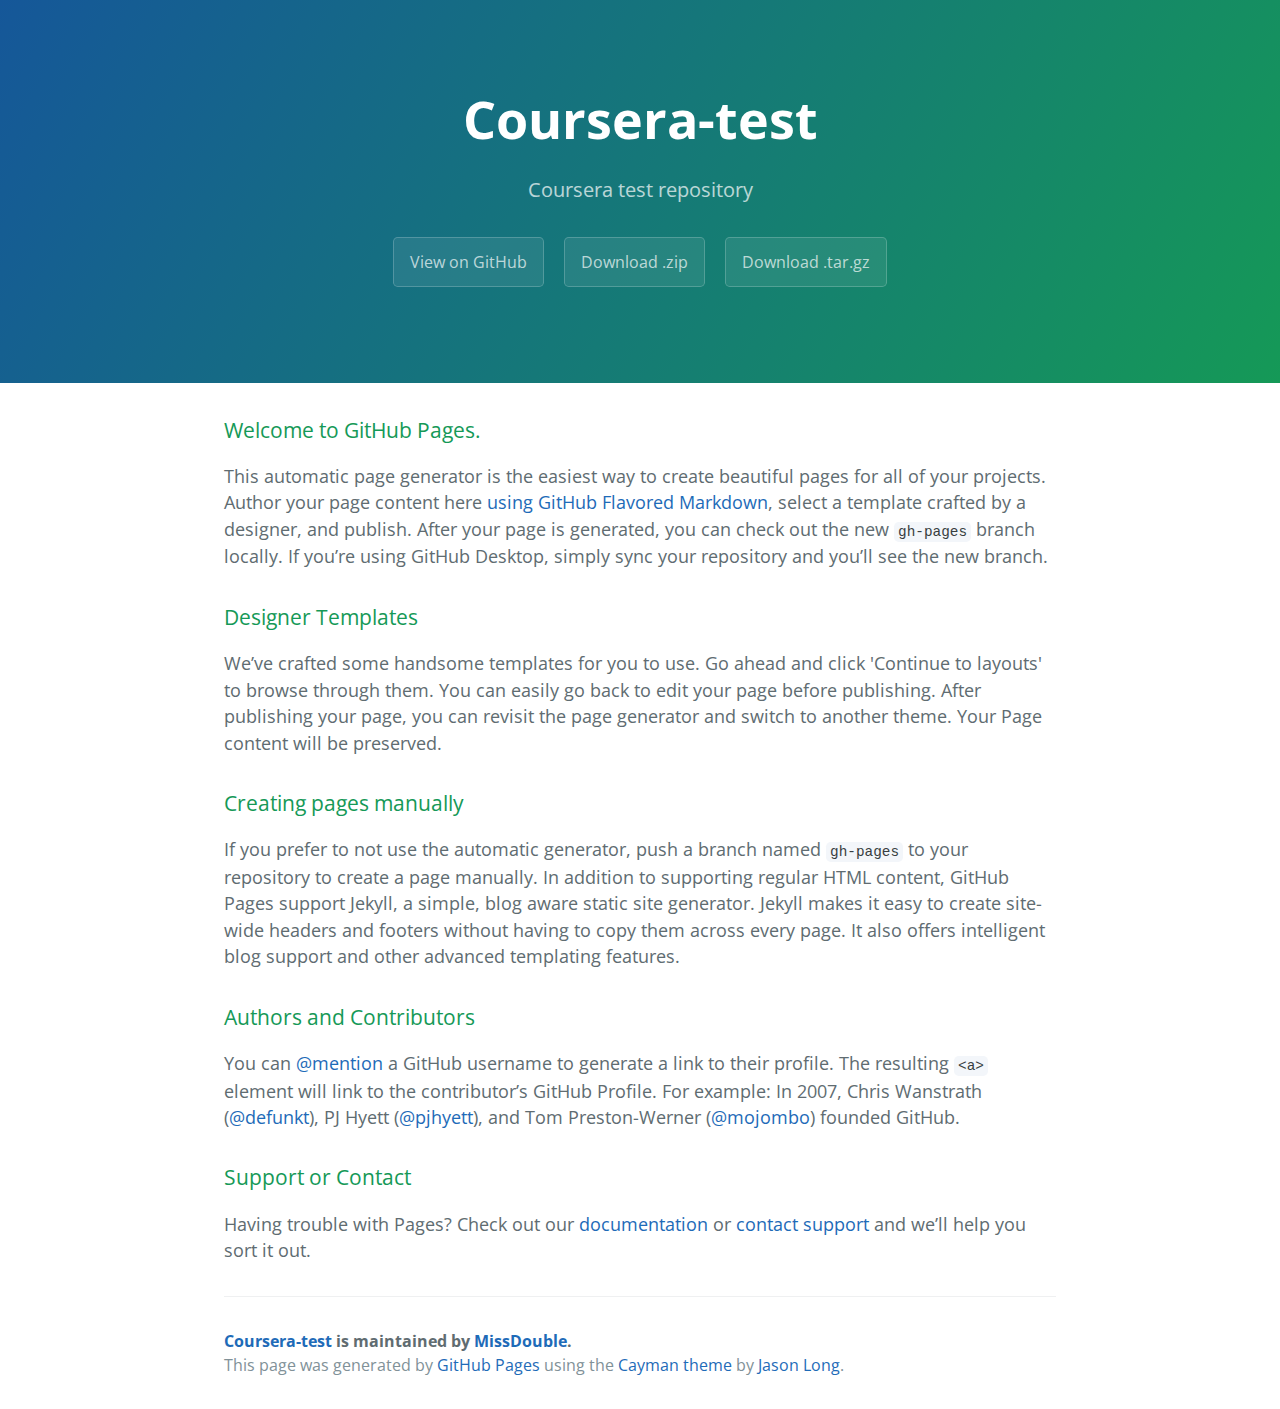
<file: index.html>
<!DOCTYPE html>
<html lang="en-us">
  <head>
    <meta charset="UTF-8">
    <title>Coursera-test by MissDouble</title>
    <meta name="viewport" content="width=device-width, initial-scale=1">
    <link rel="stylesheet" type="text/css" href="stylesheets/normalize.css" media="screen">
    <link href='https://fonts.googleapis.com/css?family=Open+Sans:400,700' rel='stylesheet' type='text/css'>
    <link rel="stylesheet" type="text/css" href="stylesheets/stylesheet.css" media="screen">
    <link rel="stylesheet" type="text/css" href="stylesheets/github-light.css" media="screen">
  </head>
  <body>
    <section class="page-header">
      <h1 class="project-name">Coursera-test</h1>
      <h2 class="project-tagline">Coursera test repository</h2>
      <a href="https://github.com/MissDouble/coursera-test" class="btn">View on GitHub</a>
      <a href="https://github.com/MissDouble/coursera-test/zipball/master" class="btn">Download .zip</a>
      <a href="https://github.com/MissDouble/coursera-test/tarball/master" class="btn">Download .tar.gz</a>
    </section>

    <section class="main-content">
      <h3>
<a id="welcome-to-github-pages" class="anchor" href="#welcome-to-github-pages" aria-hidden="true"><span aria-hidden="true" class="octicon octicon-link"></span></a>Welcome to GitHub Pages.</h3>

<p>This automatic page generator is the easiest way to create beautiful pages for all of your projects. Author your page content here <a href="https://guides.github.com/features/mastering-markdown/">using GitHub Flavored Markdown</a>, select a template crafted by a designer, and publish. After your page is generated, you can check out the new <code>gh-pages</code> branch locally. If you’re using GitHub Desktop, simply sync your repository and you’ll see the new branch.</p>

<h3>
<a id="designer-templates" class="anchor" href="#designer-templates" aria-hidden="true"><span aria-hidden="true" class="octicon octicon-link"></span></a>Designer Templates</h3>

<p>We’ve crafted some handsome templates for you to use. Go ahead and click 'Continue to layouts' to browse through them. You can easily go back to edit your page before publishing. After publishing your page, you can revisit the page generator and switch to another theme. Your Page content will be preserved.</p>

<h3>
<a id="creating-pages-manually" class="anchor" href="#creating-pages-manually" aria-hidden="true"><span aria-hidden="true" class="octicon octicon-link"></span></a>Creating pages manually</h3>

<p>If you prefer to not use the automatic generator, push a branch named <code>gh-pages</code> to your repository to create a page manually. In addition to supporting regular HTML content, GitHub Pages support Jekyll, a simple, blog aware static site generator. Jekyll makes it easy to create site-wide headers and footers without having to copy them across every page. It also offers intelligent blog support and other advanced templating features.</p>

<h3>
<a id="authors-and-contributors" class="anchor" href="#authors-and-contributors" aria-hidden="true"><span aria-hidden="true" class="octicon octicon-link"></span></a>Authors and Contributors</h3>

<p>You can <a href="https://help.github.com/articles/basic-writing-and-formatting-syntax/#mentioning-users-and-teams" class="user-mention">@mention</a> a GitHub username to generate a link to their profile. The resulting <code>&lt;a&gt;</code> element will link to the contributor’s GitHub Profile. For example: In 2007, Chris Wanstrath (<a href="https://github.com/defunkt" class="user-mention">@defunkt</a>), PJ Hyett (<a href="https://github.com/pjhyett" class="user-mention">@pjhyett</a>), and Tom Preston-Werner (<a href="https://github.com/mojombo" class="user-mention">@mojombo</a>) founded GitHub.</p>

<h3>
<a id="support-or-contact" class="anchor" href="#support-or-contact" aria-hidden="true"><span aria-hidden="true" class="octicon octicon-link"></span></a>Support or Contact</h3>

<p>Having trouble with Pages? Check out our <a href="https://help.github.com/pages">documentation</a> or <a href="https://github.com/contact">contact support</a> and we’ll help you sort it out.</p>

      <footer class="site-footer">
        <span class="site-footer-owner"><a href="https://github.com/MissDouble/coursera-test">Coursera-test</a> is maintained by <a href="https://github.com/MissDouble">MissDouble</a>.</span>

        <span class="site-footer-credits">This page was generated by <a href="https://pages.github.com">GitHub Pages</a> using the <a href="https://github.com/jasonlong/cayman-theme">Cayman theme</a> by <a href="https://twitter.com/jasonlong">Jason Long</a>.</span>
      </footer>

    </section>

  
  </body>
</html>
</file>
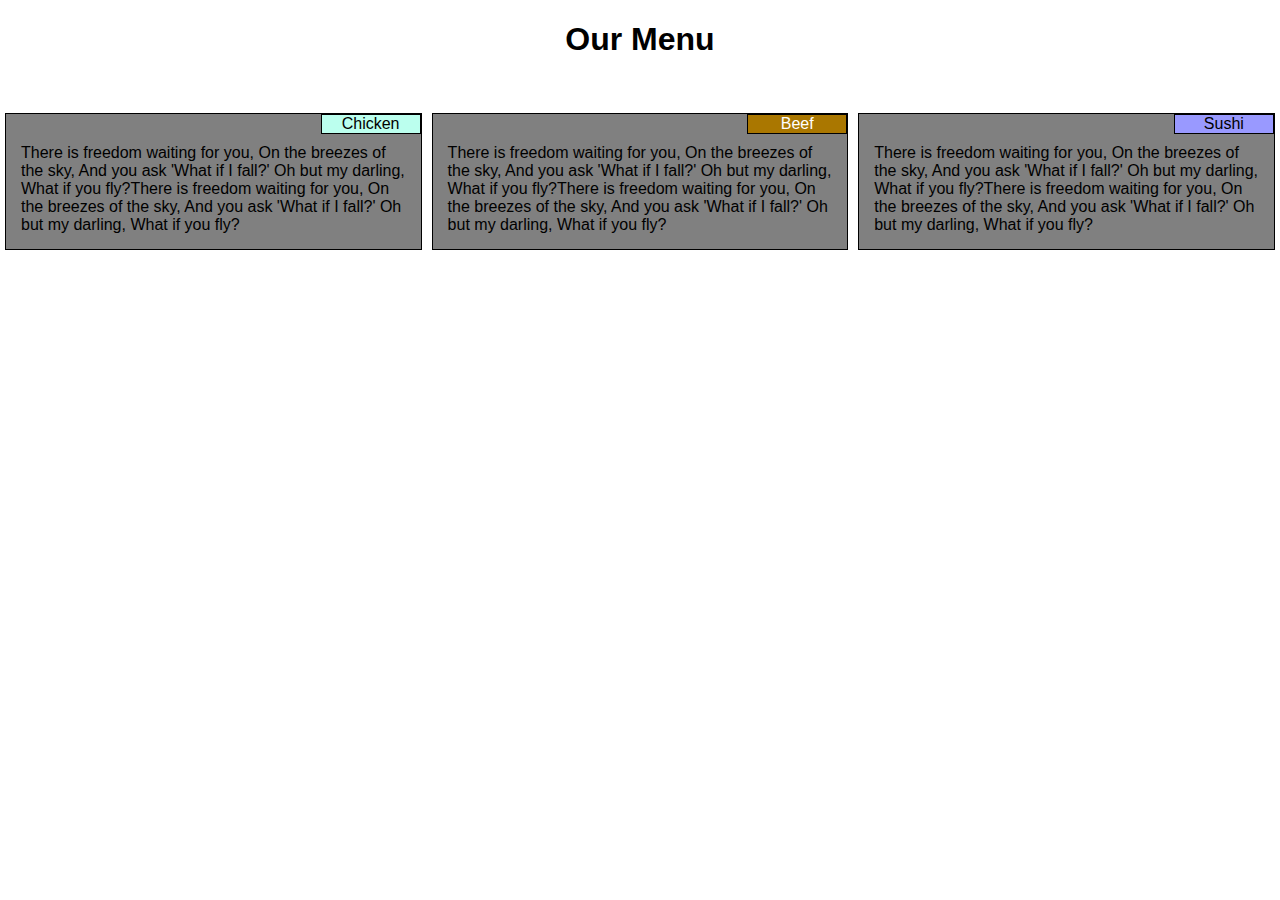
<file: module2-solution/index.html>
<!DOCTYPE html>
<html>
<head>
	<meta charset="utf-8">
	<meta name="viewport" content="width=device-width, initial-scale=1">
	<title>Assignment Solution for Module 2</title>
	<link rel="stylesheet" type="text/css" href="css/styles.css">
</head>
<body>

<h1>Our Menu</h1>

<div class="col-lg-4 col-md-6 col-sm-12">
	<div id=border>
		
		<p id=s1t>Chicken</p>
		<p id=content>
		There is freedom waiting for you, On the breezes of the sky, And you ask 'What if I fall?' Oh but my darling, What if you fly?There is freedom waiting for you, On the breezes of the sky, And you ask 'What if I fall?' Oh but my darling, What if you fly?</p>

	</div>
</div>

<div class="col-lg-4 col-md-6 col-sm-12">	
	<div id=border>
		
		<p id=s2t>Beef</p>
		<p id=content>
		There is freedom waiting for you, On the breezes of the sky, And you ask 'What if I fall?' Oh but my darling, What if you fly?There is freedom waiting for you, On the breezes of the sky, And you ask 'What if I fall?' Oh but my darling, What if you fly?</p>
	</div>
</div>

<div class="col-lg-4 col-md-12 col-sm-12">
	<div id=border>
		
		<p id=s3t>Sushi</p>
		<p id=content>
		There is freedom waiting for you, On the breezes of the sky, And you ask 'What if I fall?' Oh but my darling, What if you fly?There is freedom waiting for you, On the breezes of the sky, And you ask 'What if I fall?' Oh but my darling, What if you fly?</p>
	</div>
</div>

</body>
</html>
</file>
<file: stylesheets/stylesheet.css>
* {
  box-sizing: border-box; }

body {
  padding: 0;
  margin: 0;
  font-family: "Open Sans", "Helvetica Neue", Helvetica, Arial, sans-serif;
  font-size: 16px;
  line-height: 1.5;
  color: #606c71; }

a {
  color: #1e6bb8;
  text-decoration: none; }
  a:hover {
    text-decoration: underline; }

.btn {
  display: inline-block;
  margin-bottom: 1rem;
  color: rgba(255, 255, 255, 0.7);
  background-color: rgba(255, 255, 255, 0.08);
  border-color: rgba(255, 255, 255, 0.2);
  border-style: solid;
  border-width: 1px;
  border-radius: 0.3rem;
  transition: color 0.2s, background-color 0.2s, border-color 0.2s; }
  .btn + .btn {
    margin-left: 1rem; }

.btn:hover {
  color: rgba(255, 255, 255, 0.8);
  text-decoration: none;
  background-color: rgba(255, 255, 255, 0.2);
  border-color: rgba(255, 255, 255, 0.3); }

@media screen and (min-width: 64em) {
  .btn {
    padding: 0.75rem 1rem; } }

@media screen and (min-width: 42em) and (max-width: 64em) {
  .btn {
    padding: 0.6rem 0.9rem;
    font-size: 0.9rem; } }

@media screen and (max-width: 42em) {
  .btn {
    display: block;
    width: 100%;
    padding: 0.75rem;
    font-size: 0.9rem; }
    .btn + .btn {
      margin-top: 1rem;
      margin-left: 0; } }

.page-header {
  color: #fff;
  text-align: center;
  background-color: #159957;
  background-image: linear-gradient(120deg, #155799, #159957); }

@media screen and (min-width: 64em) {
  .page-header {
    padding: 5rem 6rem; } }

@media screen and (min-width: 42em) and (max-width: 64em) {
  .page-header {
    padding: 3rem 4rem; } }

@media screen and (max-width: 42em) {
  .page-header {
    padding: 2rem 1rem; } }

.project-name {
  margin-top: 0;
  margin-bottom: 0.1rem; }

@media screen and (min-width: 64em) {
  .project-name {
    font-size: 3.25rem; } }

@media screen and (min-width: 42em) and (max-width: 64em) {
  .project-name {
    font-size: 2.25rem; } }

@media screen and (max-width: 42em) {
  .project-name {
    font-size: 1.75rem; } }

.project-tagline {
  margin-bottom: 2rem;
  font-weight: normal;
  opacity: 0.7; }

@media screen and (min-width: 64em) {
  .project-tagline {
    font-size: 1.25rem; } }

@media screen and (min-width: 42em) and (max-width: 64em) {
  .project-tagline {
    font-size: 1.15rem; } }

@media screen and (max-width: 42em) {
  .project-tagline {
    font-size: 1rem; } }

.main-content :first-child {
  margin-top: 0; }
.main-content img {
  max-width: 100%; }
.main-content h1, .main-content h2, .main-content h3, .main-content h4, .main-content h5, .main-content h6 {
  margin-top: 2rem;
  margin-bottom: 1rem;
  font-weight: normal;
  color: #159957; }
.main-content p {
  margin-bottom: 1em; }
.main-content code {
  padding: 2px 4px;
  font-family: Consolas, "Liberation Mono", Menlo, Courier, monospace;
  font-size: 0.9rem;
  color: #383e41;
  background-color: #f3f6fa;
  border-radius: 0.3rem; }
.main-content pre {
  padding: 0.8rem;
  margin-top: 0;
  margin-bottom: 1rem;
  font: 1rem Consolas, "Liberation Mono", Menlo, Courier, monospace;
  color: #567482;
  word-wrap: normal;
  background-color: #f3f6fa;
  border: solid 1px #dce6f0;
  border-radius: 0.3rem; }
  .main-content pre > code {
    padding: 0;
    margin: 0;
    font-size: 0.9rem;
    color: #567482;
    word-break: normal;
    white-space: pre;
    background: transparent;
    border: 0; }
.main-content .highlight {
  margin-bottom: 1rem; }
  .main-content .highlight pre {
    margin-bottom: 0;
    word-break: normal; }
.main-content .highlight pre, .main-content pre {
  padding: 0.8rem;
  overflow: auto;
  font-size: 0.9rem;
  line-height: 1.45;
  border-radius: 0.3rem; }
.main-content pre code, .main-content pre tt {
  display: inline;
  max-width: initial;
  padding: 0;
  margin: 0;
  overflow: initial;
  line-height: inherit;
  word-wrap: normal;
  background-color: transparent;
  border: 0; }
  .main-content pre code:before, .main-content pre code:after, .main-content pre tt:before, .main-content pre tt:after {
    content: normal; }
.main-content ul, .main-content ol {
  margin-top: 0; }
.main-content blockquote {
  padding: 0 1rem;
  margin-left: 0;
  color: #819198;
  border-left: 0.3rem solid #dce6f0; }
  .main-content blockquote > :first-child {
    margin-top: 0; }
  .main-content blockquote > :last-child {
    margin-bottom: 0; }
.main-content table {
  display: block;
  width: 100%;
  overflow: auto;
  word-break: normal;
  word-break: keep-all; }
  .main-content table th {
    font-weight: bold; }
  .main-content table th, .main-content table td {
    padding: 0.5rem 1rem;
    border: 1px solid #e9ebec; }
.main-content dl {
  padding: 0; }
  .main-content dl dt {
    padding: 0;
    margin-top: 1rem;
    font-size: 1rem;
    font-weight: bold; }
  .main-content dl dd {
    padding: 0;
    margin-bottom: 1rem; }
.main-content hr {
  height: 2px;
  padding: 0;
  margin: 1rem 0;
  background-color: #eff0f1;
  border: 0; }

@media screen and (min-width: 64em) {
  .main-content {
    max-width: 64rem;
    padding: 2rem 6rem;
    margin: 0 auto;
    font-size: 1.1rem; } }

@media screen and (min-width: 42em) and (max-width: 64em) {
  .main-content {
    padding: 2rem 4rem;
    font-size: 1.1rem; } }

@media screen and (max-width: 42em) {
  .main-content {
    padding: 2rem 1rem;
    font-size: 1rem; } }

.site-footer {
  padding-top: 2rem;
  margin-top: 2rem;
  border-top: solid 1px #eff0f1; }

.site-footer-owner {
  display: block;
  font-weight: bold; }

.site-footer-credits {
  color: #819198; }

@media screen and (min-width: 64em) {
  .site-footer {
    font-size: 1rem; } }

@media screen and (min-width: 42em) and (max-width: 64em) {
  .site-footer {
    font-size: 1rem; } }

@media screen and (max-width: 42em) {
  .site-footer {
    font-size: 0.9rem; } }
</file>
<file: stylesheets/github-light.css>
/*
The MIT License (MIT)

Copyright (c) 2015 GitHub, Inc.

Permission is hereby granted, free of charge, to any person obtaining a copy
of this software and associated documentation files (the "Software"), to deal
in the Software without restriction, including without limitation the rights
to use, copy, modify, merge, publish, distribute, sublicense, and/or sell
copies of the Software, and to permit persons to whom the Software is
furnished to do so, subject to the following conditions:

The above copyright notice and this permission notice shall be included in all
copies or substantial portions of the Software.

THE SOFTWARE IS PROVIDED "AS IS", WITHOUT WARRANTY OF ANY KIND, EXPRESS OR
IMPLIED, INCLUDING BUT NOT LIMITED TO THE WARRANTIES OF MERCHANTABILITY,
FITNESS FOR A PARTICULAR PURPOSE AND NONINFRINGEMENT. IN NO EVENT SHALL THE
AUTHORS OR COPYRIGHT HOLDERS BE LIABLE FOR ANY CLAIM, DAMAGES OR OTHER
LIABILITY, WHETHER IN AN ACTION OF CONTRACT, TORT OR OTHERWISE, ARISING FROM,
OUT OF OR IN CONNECTION WITH THE SOFTWARE OR THE USE OR OTHER DEALINGS IN THE
SOFTWARE.

*/

.pl-c /* comment */ {
  color: #969896;
}

.pl-c1      /* constant, markup.raw, meta.diff.header, meta.module-reference, meta.property-name, support, support.constant, support.variable, variable.other.constant */,
.pl-s .pl-v /* string variable */ {
  color: #0086b3;
}

.pl-e  /* entity */,
.pl-en /* entity.name */ {
  color: #795da3;
}

.pl-s .pl-s1 /* string source */,
.pl-smi      /* storage.modifier.import, storage.modifier.package, storage.type.java, variable.other, variable.parameter.function */ {
  color: #333;
}

.pl-ent /* entity.name.tag */ {
  color: #63a35c;
}

.pl-k /* keyword, storage, storage.type */ {
  color: #a71d5d;
}

.pl-pds              /* punctuation.definition.string, string.regexp.character-class */,
.pl-s                /* string */,
.pl-s .pl-pse .pl-s1 /* string punctuation.section.embedded source */,
.pl-sr               /* string.regexp */,
.pl-sr .pl-cce       /* string.regexp constant.character.escape */,
.pl-sr .pl-sra       /* string.regexp string.regexp.arbitrary-repitition */,
.pl-sr .pl-sre       /* string.regexp source.ruby.embedded */ {
  color: #183691;
}

.pl-v /* variable */ {
  color: #ed6a43;
}

.pl-id /* invalid.deprecated */ {
  color: #b52a1d;
}

.pl-ii /* invalid.illegal */ {
  background-color: #b52a1d;
  color: #f8f8f8;
}

.pl-sr .pl-cce /* string.regexp constant.character.escape */ {
  color: #63a35c;
  font-weight: bold;
}

.pl-ml /* markup.list */ {
  color: #693a17;
}

.pl-mh        /* markup.heading */,
.pl-mh .pl-en /* markup.heading entity.name */,
.pl-ms        /* meta.separator */ {
  color: #1d3e81;
  font-weight: bold;
}

.pl-mq /* markup.quote */ {
  color: #008080;
}

.pl-mi /* markup.italic */ {
  color: #333;
  font-style: italic;
}

.pl-mb /* markup.bold */ {
  color: #333;
  font-weight: bold;
}

.pl-md /* markup.deleted, meta.diff.header.from-file */ {
  background-color: #ffecec;
  color: #bd2c00;
}

.pl-mi1 /* markup.inserted, meta.diff.header.to-file */ {
  background-color: #eaffea;
  color: #55a532;
}

.pl-mdr /* meta.diff.range */ {
  color: #795da3;
  font-weight: bold;
}

.pl-mo /* meta.output */ {
  color: #1d3e81;
}
</file>
<file: module2-solution/css/styles.css>
/********** Base styles **********/
* {
  box-sizing: border-box;
  font-family: Verdana, Geneva, sans-serif;
}

body {
	margin:0px;
}

p {
	margin: 0;

}

h1 {
	text-align:center;
	margin-bottom: 50px;
}

div {
	
	border: 1px solid black;


}

div#border {
	background-color: gray;
	position: relative;
		margin: 5px;
}

p#content {
  
  padding-top: 30px;
  padding-left: 15px;
  padding-right: 15px;
  padding-bottom: 15px;
  
}

p#s1t {
	background-color: #BBFFEE;
	width: 100px;
	text-align: center;
	border: 1px solid black;
	position: absolute;
	top:0;
	right:0;

	
}

p#s2t {
	background-color: #AA7700;
	color: #FFFFFF;
	width: 100px;
	text-align: center;
	border: 1px solid black;
	position: absolute;
	top:0;
	right: 0;
}

p#s3t {
	background-color: #9999FF;
	width: 100px;
	text-align: center;
	border: 1px solid black;
	position: absolute;
	top:0;
	right:0;
	
}

/* Simple Responsive Framework. */
.row {
  background-color: #99FFFF;
  width: 100%;
}

/********** Large devices only **********/
@media (min-width: 992px){
.col-lg-1, .col-lg-2, .col-lg-3, .col-lg-4, 
.col-lg-5, .col-lg-6, .col-lg-7, .col-lg-8, 
.col-lg-9, .col-lg-10, .col-lg-11, .col-lg-12 {
    float: left;
    border: 0px solid green;
  }
  .col-lg-1 {
    width: 8.33%;
  }
  .col-lg-2 {
    width: 16.66%;
  }
  .col-lg-3 {
    width: 25%;
  }
  .col-lg-4 {
    width: 33.33%;
  }
  .col-lg-5 {
    width: 41.66%;
  }
  .col-lg-6 {
    width: 50%;
  }
  .col-lg-7 {
    width: 58.33%;
  }
  .col-lg-8 {
    width: 66.66%;
  }
  .col-lg-9 {
    width: 74.99%;
  }
  .col-lg-10 {
    width: 83.33%;
  }
  .col-lg-11 {
    width: 91.66%;
  }
  .col-lg-12 {
    width: 100%;
  }
}
/********** Medium devices only **********/
@media (min-width: 768px) and (max-width: 991px) {
.col-md-1, .col-md-2, .col-md-3, .col-md-4, 
.col-md-5, .col-md-6, .col-md-7, .col-md-8, 
.col-md-9, .col-md-10, .col-md-11, .col-md-12 {
    float: left;
    border: 0px solid green;
  }
  .col-md-1 {
    width: 8.33%;
  }
  .col-md-2 {
    width: 16.66%;
  }
  .col-md-3 {
    width: 25%;
  }
  .col-md-4 {
    width: 33.33%;
  }
  .col-md-5 {
    width: 41.66%;
  }
  .col-md-6 {
    width: 50%;
  }
  .col-md-7 {
    width: 58.33%;
  }
  .col-md-8 {
    width: 66.66%;
  }
  .col-md-9 {
    width: 74.99%;
  }
  .col-md-10 {
    width: 83.33%;
  }
  .col-md-11 {
    width: 91.66%;
  }
  .col-md-12 {
    width: 100%;
  }
}
/********** Mobile devices only **********/
@media (max-width: 767px){
	.col-sm-1, .col-sm-2, .col-sm-3, .col-sm-4,
	.col-sm-5, .col-sm-6, .col-sm-7, .col-sm-8,
	.col-sm-9, .col-sm-10, .col-sm-11, .col-sm-12 {
	float: left;
    border: 0px solid green;
	} 
	  .col-sm-1 {
	    width: 8.33%;
	  }
	  .col-sm-2 {
	    width: 16.66%;
	  }
	  .col-sm-3 {
	    width: 25%;
	  }
	  .col-sm-4 {
	    width: 33.33%;
	  }
	  .col-sm-5 {
	    width: 41.66%;
	  }
	  .col-sm-6 {
	    width: 50%;
	  }
	  .col-sm-7 {
	    width: 58.33%;
	  }
	  .col-sm-8 {
	    width: 66.66%;
	  }
	  .col-sm-9 {
	    width: 74.99%;
	  }
	  .col-sm-10 {
	    width: 83.33%;
	  }
	  .col-sm-11 {
	    width: 91.66%;
	  }
	  .col-sm-12 {
	    width: 100%;
	  }
}
</file>
